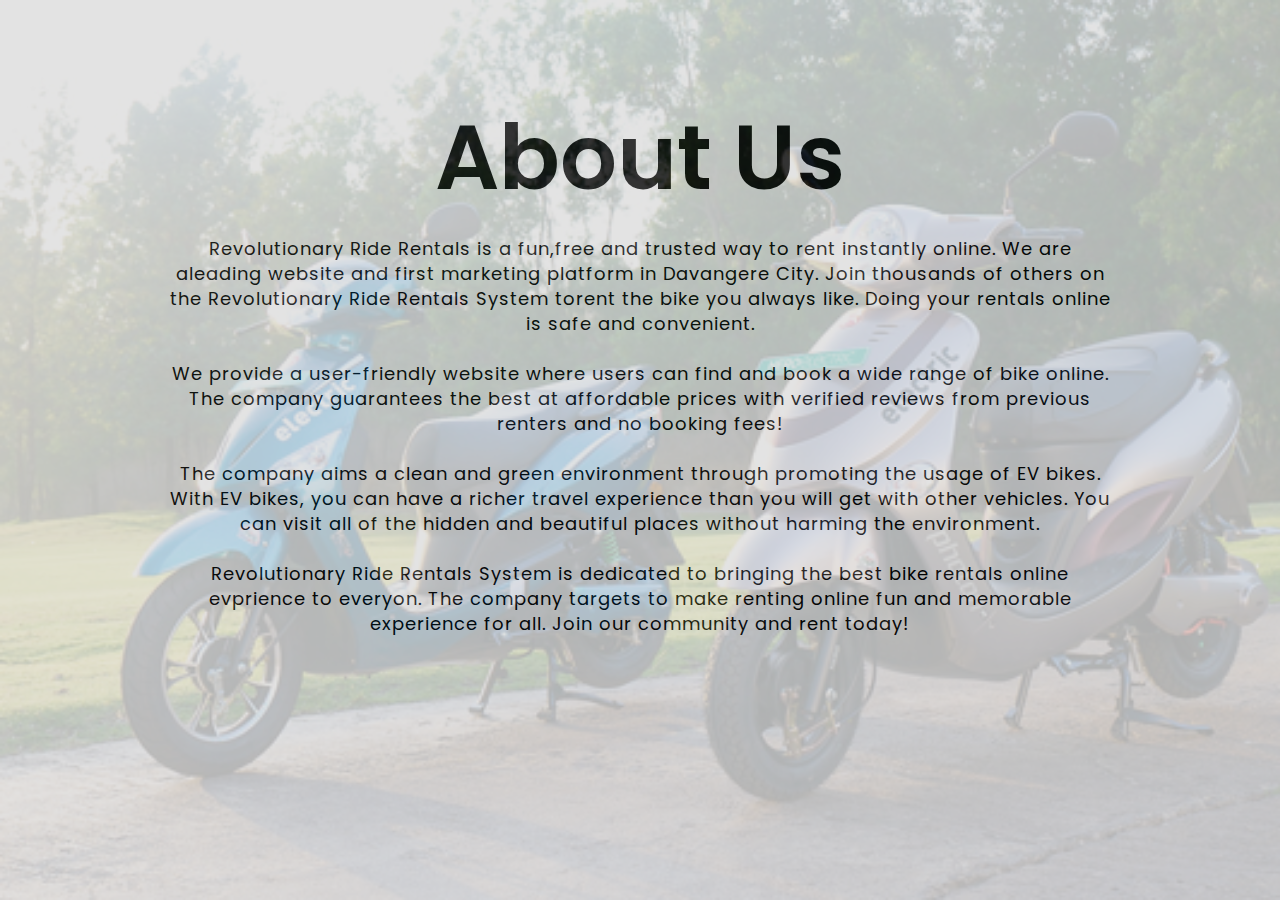
<file: aboutUs.html>
<!DOCTYPE html> 
<html lang="en">
<head>
  <meta charset="UTF-8">
  <meta name="viewport" content="width=device-width, initial-scale=1.0">
  <meta http-equiv="X-UA-Compatible" content="ie=edge">
 <title>About Us</title>
  <!---Custom Css File!--->
  <link rel="stylesheet" href="aboutUs.css">
</head>
<body>  
  <section class="about-us">
    <div class="about">
      <div class="text">
        <h2>About Us</h2>
          <p>Revolutionary Ride Rentals is a fun,free and trusted way to rent instantly online. We are aleading website and first marketing platform in Davangere City. Join thousands of others on the Revolutionary Ride Rentals System torent the bike you always like. Doing your rentals online is safe and convenient.</p><br>
          <p>We provide a user-friendly website where users can find and book a wide range of bike online. The company guarantees the best at affordable prices with verified reviews from previous renters and no booking fees!</p><br>
          <p>The company aims a clean and green environment through promoting the usage of EV bikes. With EV bikes, you can have a richer travel experience than you will get with other vehicles. You can visit all of the hidden and beautiful places without harming the environment.</p><br>
          <p>Revolutionary Ride Rentals System is dedicated to bringing the best bike rentals online evprience to everyon. The company targets to make renting online fun and memorable experience for all. Join our community and rent today!</p>
      </div>
    </div>
  </section>
</body>
</html>
</file>
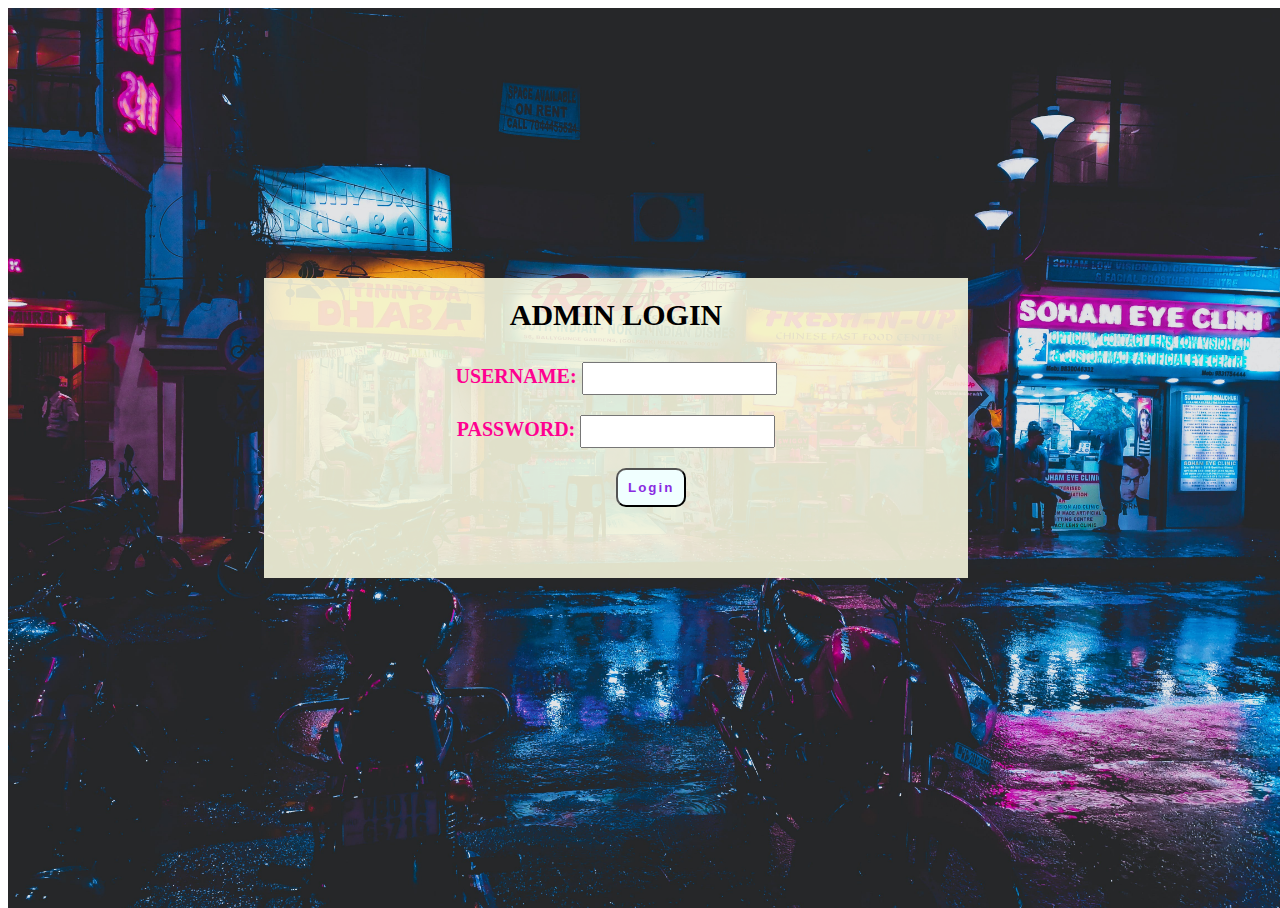
<file: admin.html>
<html lang="en">
<head>
    <meta charset="UTF-8">
    <meta name="viewport" content="width=device-width, initial-scale=1.0">
    <title>ADMIN LOGIN-PAGE</title>
</head>
<link rel="stylesheet" href="admin.css">
<body>
    <div class="container">
        
    <div class="container-1">
        
        <form action="">
            <span class="head">
                <h1>ADMIN LOGIN</h1>
            </span>
        <div class="name">
            <p>USERNAME: <input type="text" required></p>
        </div>
        <div class="password">
            <p>PASSWORD: <input type="password" required></p>
        </div>
        <div class="button">
             <input type="submit" value="Login">
        </div>
    </form>
    </div>
</div>
    
</body>
</html>
</file>
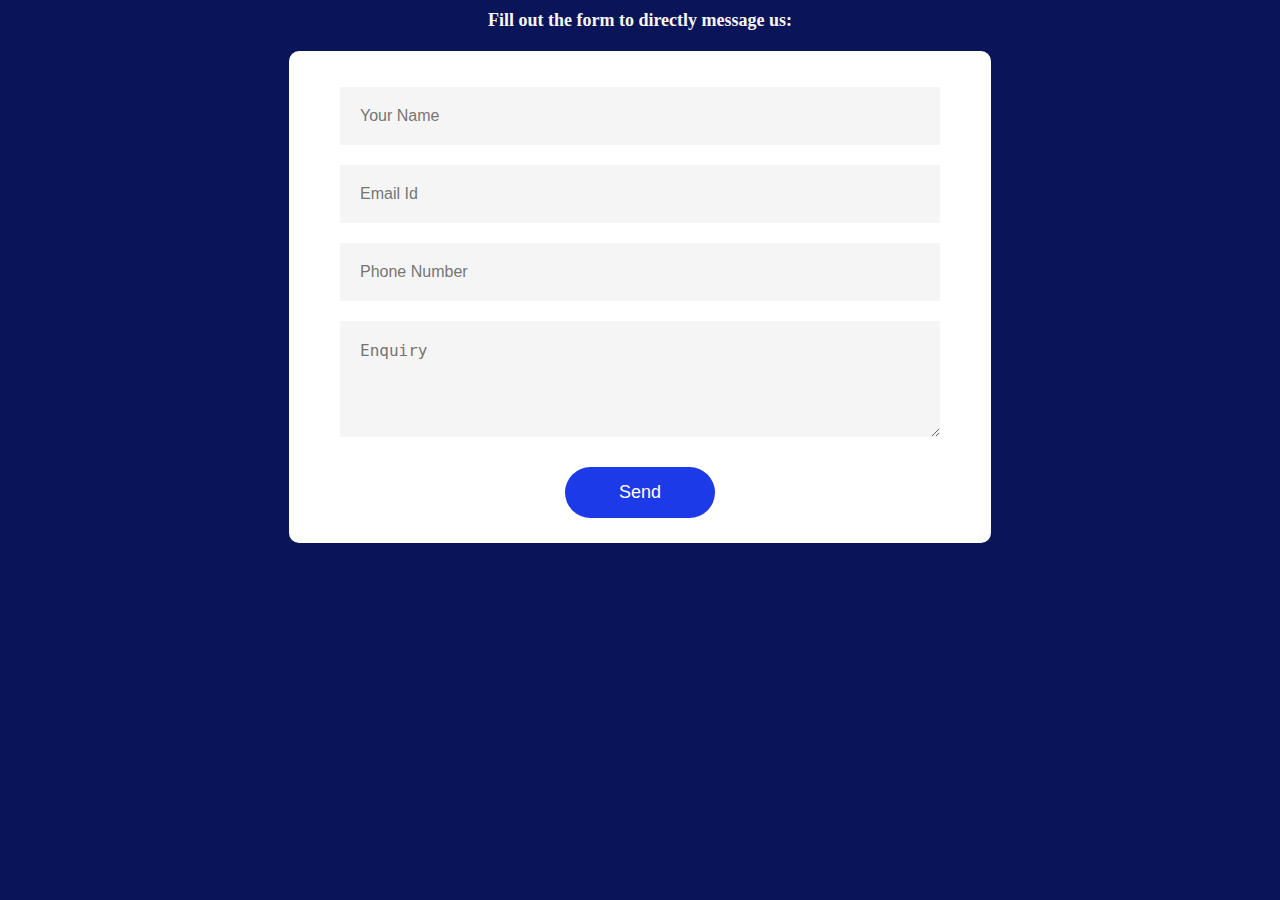
<file: ContactUS.html>
<!DOCTYPE html>
<html lang="en">
<head>
    <meta charset="UTF-8">
    <meta name="viewport" content="width=device-width, initial-scale=1.0">
    <title>Contact US</title>
    <link rel="stylesheet" href="ContactUs.css">
</head>
<body>
    <h3>Fill out the form to directly message us:</h3>
    <div class="container">
        <form onsubmit="sendEmail(); reset(); return false;">
            <input type="text" id="name" placeholder="Your Name" required>
            <input type="email" id="email" placeholder="Email Id" required>
            <input type="number" id="number" placeholder="Phone Number" required>
            <textarea id="message" rows="4" placeholder="Enquiry"></textarea>
            <button type="submit">Send</button>
        </form>
    </div>
    <script src="https://smtpjs.com/v3/smtp.js"></script>
    <script>
        function sendEmail(){
            Email.send({
                Host : "smtp.gmail.com",
                Username : "username",
                Password : "password",
                To : 'them@website.com',
                From : document.getElementById("email").value,
                Subject : "New Contact Form Enquiry",
                Body : "Name: " + document.getElementById("name").value 
                     + "<br> Email: " + document.getElementById("email").value 
                     + "<br> Phone no: " + document.getElementById("phone").value 
                     + "<br> Message: " + document.getElementById("message").value 
            }).then(
            message => alert("Message Sent Successfully")
            );
        }
    </script>
</body>
</html>
</file>
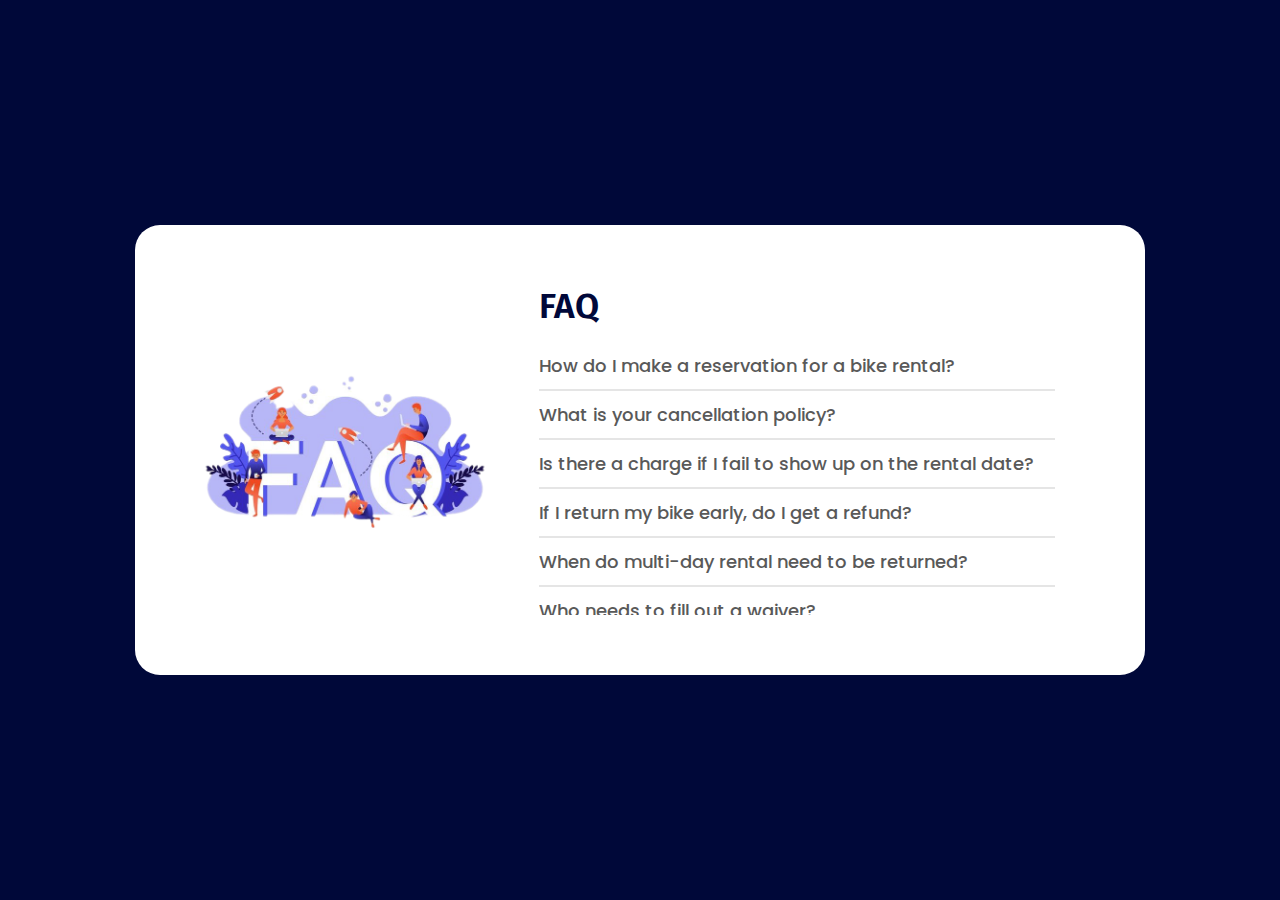
<file: FAQs.html>
<!DOCTYPE html>
<!-- Coding by CodingNepal | www.codingnepalweb.com -->
<html lang="en" dir="ltr">
  <head>
    <meta charset="UTF-8">
    <title>FAQs</title>
    <link rel="stylesheet" href="style.css">
    <!-- Boxicons CDN Link -->
    <link href='FAQs.css' rel='stylesheet'>
    <meta name="viewport" content="width=device-width, initial-scale=1.0">
   </head>
<body>
  <div class="accordion">
    <div class="image-box">
      <img src="FAQ.png" alt="Accordion Image">
    </div>
    <div class="accordion-text">
      <div class="title">FAQ</div>
    <ul class="faq-text">
      <li>
        <div class="question-arrow">
          <span class="question">How do I make a reservation for a bike rental?</span>
          <i class="bx bxs-chevron-down arrow"></i>
        </div>
        <p>Bike rentals are done online through th company's website. Create a account and look for your preferred bike. Click the photo and it will lead you to a page. Under the "Book Now" section,input the dates when to use the said bike then click "book". The payment will be made at the store upon claiming the bike.</p>
        <span class="line"></span>
      </li>
      <li>
        <div class="question-arrow">
          <span class="question">What is your cancellation policy?</span>
          <i class="bx bxs-chevron-down arrow"></i>
        </div>
        <p>The company has a 5-day cancellation policy. If the reserved bike is cancelled 5 days or less before the rental date, you will be charged ₹147.5. However, if you cancel befor 6days or more, ther will be no charge.</p>
        <span class="line"></span>
      </li>
      <li>
        <div class="question-arrow">
          <span class="question">Is there a charge if I fail to show up on the rental date?</span>
          <i class="bx bxs-chevron-down arrow"></i>
        </div>
        <p>Yes,if you do not show up on rental date state on your reservation, you will be charged ₹300.</p>
        <span class="line"></span>
      </li>
      <li>
        <div class="question-arrow">
          <span class="question">If I return my bike early, do I get a refund?</span>
          <i class="bx bxs-chevron-down arrow"></i>
        </div>
        <p>No, when you purchase a rental our live inventory systems strictly reseve that bike model and size for you for that duration. That means no other person can start or end their trip during that time period. If you are unsure of your travel plans or the duration of rentalwe suggest starting with the amount of time you are comfortable with. If you wish to extend your multi-day rental please call us and we will confirm the rate and availability. Availability and rate are only guaranteed when you have reserved and paid for your rental in full.</p>
        <span class="line"></span>
      </li>
      <li>
        <div class="question-arrow">
          <span class="question">When do multi-day rental need to be returned?</span>
          <i class="bx bxs-chevron-down arrow"></i>
        </div>
        <p>A 24 Hr rental is exactly that; the  bike is due back 24 hrs from the time you reserved the bike. For example, if you reserved the bike at 12:00 pm it is due back by 12:00 pm the next day 3-day and weekly rentals are due back on the last day by close unless otherwise stated.For example, for a 3-day rental, if you pick up the bike on Monday at 10:00 it will be due back by Wednesday before the store's close time, 6:00pm. If you rented the bike for one week, it would be due back on the seventh day by the store's close time, in the case that you picked-up on Monday it would be due back Sunday by the store's closing time. If you are not able to return the bike on the agreed-upon date and time please let us know as soon as possible. There will be a ₹147.62 penalty for each day it is not returned.</p>
        <span class="line"></span>
      </li>
      <li>
      <li>
        <div class="question-arrow">
          <span class="question">Who needs to fill out a waiver?</span>
          <i class="bx bxs-chevron-down arrow"></i>
        </div>
        <p>A waiver must be completed for each individual; those under the age of 18 (minors) must be accompanied by a guardian.</p>
        <span class="line"></span>
      </li>
      <li>
        <div class="question-arrow">
          <span class="question">Is a deposit required?</span>
          <i class="bx bxs-chevron-down arrow"></i>
        </div>
        <p>Yes,at least 50% deposit is required to a bike reservation via paypal.The remaining balance(if any)will be given upon claiming the reserved bike. A government-isssed ID(For Example: Driver's Lcense Passport, Identification Card) is required to be presented upon the pick-up of the bike.</p>
        <span class="line"></span>
      </li>
    </ul>
    </div>
  </div>


  <script>
    let li = document.querySelectorAll(".faq-text li");
    for (var i = 0; i < li.length; i++) {
      li[i].addEventListener("click", (e)=>{
        let clickedLi;
        if(e.target.classList.contains("question-arrow")){
          clickedLi = e.target.parentElement;
        }else{
          clickedLi = e.target.parentElement.parentElement;
        }
       clickedLi.classList.toggle("showAnswer");
      });
    }
  </script>

</body>
</html>
</file>
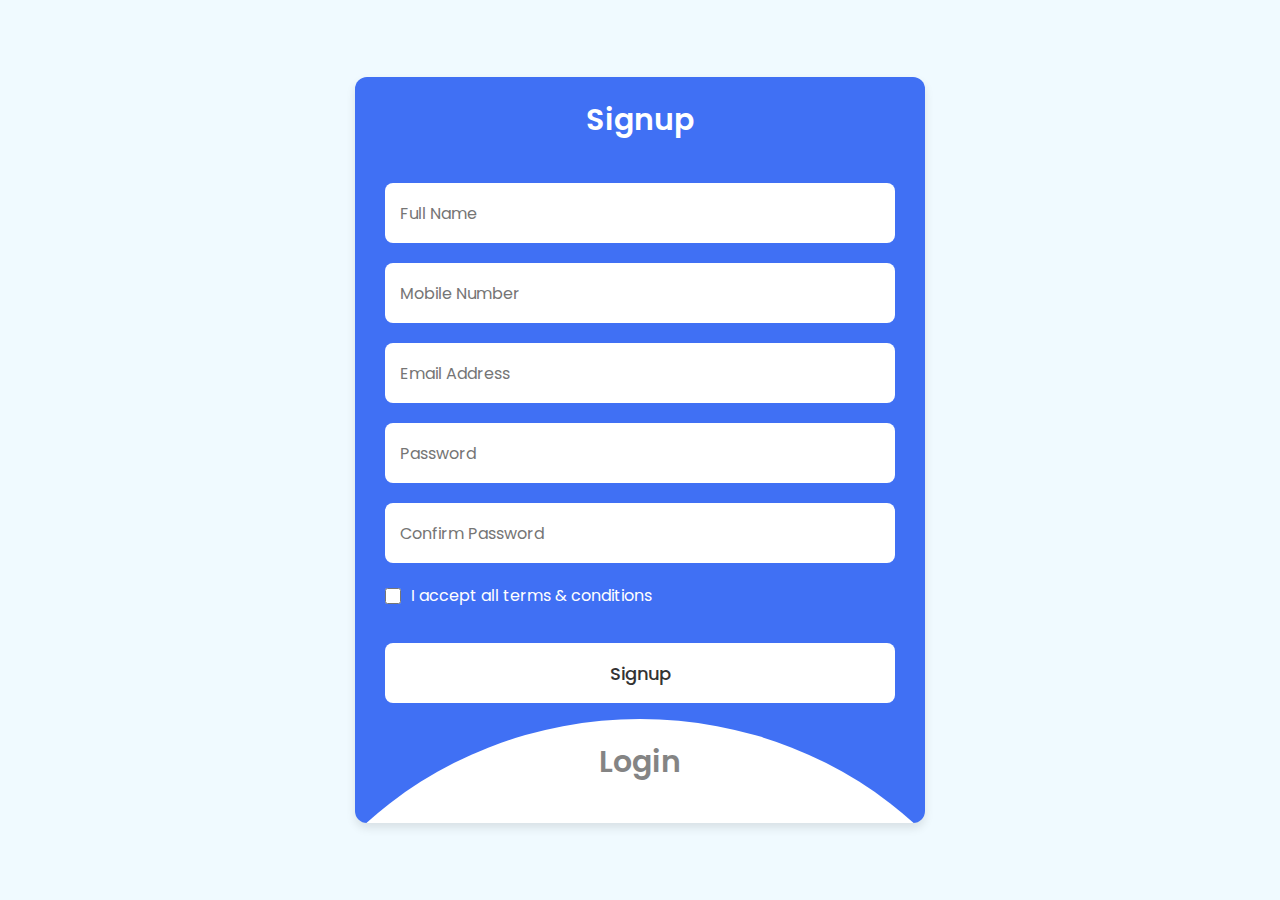
<file: login.html>
<!DOCTYPE html>
<!-- Coding By CodingNepal - codingnepalweb.com -->
<html lang="en">
  <head>
    <meta charset="UTF-8" />
    <meta http-equiv="X-UA-Compatible" content="IE=edge" />
    <meta name="viewport" content="width=device-width, initial-scale=1.0" />
   <title>Login & Signup Form</title>
    <link rel="stylesheet" href="login.css" />
  </head>
  <body>
    <section class="wrapper">
      <div class="form signup">
        <header>Signup</header>
        <form action="#">
          <input type="text" placeholder="Full Name" required />
          <input type="text" placeholder="Mobile Number" required />
          <input type="text" placeholder="Email Address" required />
          <input type="password" placeholder="Password" required />
          <input type="text" placeholder="Confirm Password" required />
          <div class="checkbox">
            <input type="checkbox" id="signupCheck" />
            <label for="signupCheck">I accept all terms & conditions</label>
          </div>
          <input type="submit" value="Signup" />
        </form>
      </div>

      <div class="form login">
        <header>Login</header>
        <form action="#">
          <input type="text" placeholder="Email address" required />
          <input type="password" placeholder="Password" required />
          <a href="#">Forgot password?</a>
          <input type="submit" value="Login" />
        </form>
      </div>

      <script>
        const wrapper = document.querySelector(".wrapper"),
          signupHeader = document.querySelector(".signup header"),
          loginHeader = document.querySelector(".login header");

        loginHeader.addEventListener("click", () => {
          wrapper.classList.add("active");
        });
        signupHeader.addEventListener("click", () => {
          wrapper.classList.remove("active");
        });
      </script>
    </section>
  </body>
</html>
</file>
<file: aboutUs.css>
@import url('https://fonts.googleapis.com/css2?family=Poppins:wght@200;300;400;500&display=swap');
*{
  margin: 0;
  padding: 0;
  box-sizing: border-box;
  font-family: 'Poppins', sans-serif;
}
.about-us{
  height: 100vh;
  width: 100%;
  padding: 90px 0;
  background: #ddd;
}
.about{
  width: 1130px;
  max-width: 85%;
  margin: 0 auto;
  display: flex;
  align-items: center;
  text-align: center;
  justify-content: space-around;
}
.text{
  width: 950px;
}
.text h2{
  font-size: 90px;
  font-weight: 600;
  margin-bottom: 10px;

}
.text h5{
  font-size: 22px;
  font-weight: 500;
  margin-bottom: 20px;
}
.text p{
  font-size: 18px;
  line-height: 25px;
  letter-spacing: 1px;
}
.about::before{
    content: "";
    position: absolute;
    top: 0;
    left: 0;
    height: 100%;
    width: 100%;
    background-image: url(ev-scooty.jpg);
    background-size: cover;
    background-repeat: no-repeat;
    opacity: 0.2;
}
</file>
<file: admin.css>
.container{
    background-image: url("bikebg.jpg");
    height: 100vh;
    background-repeat: no-repeat;
    background-position: center center ;
    background-size: cover;
    width: 100%;
    -o-object-fit:cover;
    object-fit:cover;
    position:absolute;
    
    
}
/* .head{
    position: absolute;
    top: 35%;
    left: 40%;
    right: 25%;
    bottom: 35%;
    color:rgb(255, 123, 47);
    font-size: 1em;
    font-weight: 900;
    font-style: normal;
    box-shadow: 100%;
    font-family: 'Times New Roman', Times, serif;
    font-weight: bolder;   
    height: 72px;
} */
.container-1{
    text-align: center;
    color: rgb(255, 0, 144);
    position: absolute;
    top: 30%;
    left: 20%;
    right: 25%;
    bottom: 35%;
    background-color: rgba(245, 245, 220, 0.9);
    border: transparent;
    font-size: 20px;
    font-weight: 900;
    height: 300px;
    
}

input[type=text]{
    padding: 7px;
    margin-top: 10px;
    
}
input[type=password]{
    padding:7px ;
}
input[type=submit]{
    padding: 10px 10px;
    border-radius: 10px;
    color: blueviolet;
    background-color: azure;
    font-weight: 900;
    letter-spacing: 2px;
    align-items: center;
    position: absolute;
    left: 50%;
}
input[type=submit]:hover{
    background-color: rgba(69, 42, 165, 0.689);
    color: gold;
}
.head{
    background-color: aliceblue;
    color: black;
    text-shadow: 100%;
    font-size: 15px;
    font-weight: 100;
}
</file>
<file: ContactUs.css>
*{
    margin: 0;
    padding: 0;
    box-sizing: 'poppins', sans-serif;
}
body{
    background: #0a1458;
}
h3{
    color: #f9f5f5;
    font-weight: 800;
    margin-top: 10px;
    margin-bottom: 20px;
    background: #0a1458;
    text-align: center;
    font-size: large;
}
.container{
    width: 100%;
    height: 100%;
    background: #0a1458;
    display: flex;
    align-items: center;
    justify-content: center;
}
form{
    background: #fff;
    display: flex;
    flex-direction: column;
    padding: 2vw 4vw;
    width: 90%;
    max-width: 600px;
    border-radius: 10px;
}
form input, form textarea{
    border: 0;
    margin: 10px 0;
    padding: 20px;
    outline: none;
    background: #f5f5f5;
    font-size: 16px;
}
form button{
    padding: 15px;
    background: #1c3ae8;
    color: #fff;
    font-size: 18px;
    border: 0;
    outline: none;
    cursor: pointer;
    width: 150px;
    margin: 20px auto 0;
    border-radius: 30px ;
}
</file>
<file: style.css>
@import url("https://fonts.googleapis.com/css2?family=Montserrat:wght@300;400;500;600;700&family=Poppins:wght@500;600;700;800&family=Work+Sans:wght@400;500&display=swap");

* {
  margin: 0;
  padding: 0;
  box-sizing: border-box;
  font-family: "Montserrat", sans-serif;
}
html {
  font-size: 62.5%;
  /* 1rem = 10px */
  overflow-x: hidden;
}

body {
  overflow-x: hidden;
  background-color: #e6e6eb;
}

:root {
  --primary-color: #000839;
  --primary-shades: #00020b;
  --para-color: #80849c;
  --helper-color: #1264fa;
  --white: #fff;
  --bg-color: #e6e6eb;
}

a {
  text-decoration: none;
  display: inline-block;
}

img {
  display: inline-block;
  width: 100%;
}

li {
  list-style: none;
}

h1,
h2,
h3,
h4 {
  color: var(--primary-color);
}

.para {
  font-size: 1.6rem;
  line-height: 1.7;
  font-weight: 400;
  color: var(--para-color);
}

.header {
  height: 9.6rem;
  display: flex;
  justify-content: space-between;
  align-items: center;
  padding: 0 5.4rem;
  position: relative;
}

.logo {
  font-size: 2rem;
  font-weight: bold;
}

.navbar {
  display: flex;
  align-items: center;
}

.navbar-list {
  display: flex;
  justify-content: center;
  align-items: center;
  gap: 3.2rem;
  font-size: 1.5rem;
}

.navbar-list .navbar-btn {
  padding: 1.2rem 2.4rem;
  background-color: var(--white);
  border: 1px solid var(--helper-color);
  color: var(--helper-color);
  border-radius: 5rem;
  transition: all 0.3s ease-in-out;
}

.navbar-list .navbar-link:hover,
.navbar-list .navbar-link:active {
  color: var(--helper-color);
}

.navbar-btn:hover,
.navbar-btn:active {
  background-color: var(--helper-color);
  color: var(--white);
}

.navbar-link {
  text-transform: uppercase;
}

.mobile-nav-icon {
  font-size: 4rem;
  color: var(--primary-color);
}

.mobile-navbar-btn {
  display: none;
}

.mobile-nav-icon[name="close"] {
  display: none;
}

/* resuable code  */
.section {
  padding: 9.6rem 0;
}

.container {
  max-width: 130rem;
  margin: 0 auto;
  padding: 0 3.2rem;
}

.grid {
  display: grid;
  gap: 9.6rem;
}

.grid-two-column {
  grid-template-columns: repeat(2, 1fr);
}

.btn {
  font-size: 1.6rem;
  text-transform: capitalize;
  padding: 1.6rem 3.2rem;
  border-radius: 10rem;
  background-color: var(--helper-color);
  color: var(--white);
  transition: all 0.2s linear;
}

.btn:hover,
.btn:active {
  transform: scale(1.05);
}

.section-hero {
  position: relative;
}

.section-hero::before {
  content: "";
  display: inline-block;
  position: absolute;
  bottom: 9.6rem;
  right: 0;
  width: 30%;
  height: 50%;
  background: var(--bg-color);
  z-index: -1;
}

.primary-heading {
  font-size: 6rem;
  font-weight: 700;
}

.section-hero .para {
  margin-top: 2rem;
  margin-bottom: 3.2rem;
}

.hero-icons {
  margin-top: 4.2rem;
}

.hero-icons .icon {
  font-size: 6rem;
  position: relative;
}

.hero-icons .icon::after {
  content: "";
  position: absolute;
  top: 0;
  left: 0;
  width: 60%;
  height: 60%;
  background-color: var(--helper-color);
  border-radius: 50%;
  opacity: 0.7;
}

.hero-icons h2 {
  font-size: 2rem;
  margin-top: 1.5rem;
  margin-bottom: 0.8rem;
}

.section-hero .hero-icon-style .para {
  line-height: 1.6;
  font-family: 1.4rem;
  margin: 0;
}

.hero-image {
  display: flex;
  justify-content: center;
  align-items: flex-start;
  position: relative;
}

.hero-image img {
  height: 90%;
  box-shadow: 0 0 10rem 0 rgba(0, 0, 0, 0.1);
}

.hero-img-overlay {
  position: absolute;
  bottom: 0;
  left: -10%;
  background-color: var(--primary-color);
  padding: 4rem;
}

.hero-img-overlay .para {
  color: var(--white);
}

.hero-img-overlay .para:nth-child(2) {
  margin: 0;
  font-weight: bold;
}

.hero-img-overlay .para:last-child {
  margin: 0;
}

@media (max-width: 1250px) {
  .container {
    padding: 0 6rem;
  }
  html {
    font-size: 56.25%;
  }
}

@media (max-width: 980px) {
  .container {
    max-width: 96rem;
  }

  .section-hero .grid-two-column {
    grid-template-columns: 1fr;
  }

  .section-hero .hero-icons .grid-two-column {
    grid-template-columns: 1fr 1fr;
  }

  .navbar {
    position: absolute;
    top: 0;
    left: 0;
    width: 100%;
    height: 100vh;
    background: #000;

    display: flex;
    justify-content: center;
    align-items: center;

    transform: translateX(100%);
    transition: all 0.3s linear;

    opacity: 1;
    visibility: visible;
    pointer-events: none;
  }

  .navbar .navbar-list {
    display: flex;
    flex-direction: column;
    justify-content: center;
    align-items: center;
  }

  .navbar .navbar-link {
    color: var(--white);
  }

  .mobile-navbar-btn {
    display: block;
    z-index: 9999;
  }

  .active .navbar {
    opacity: 1;
    visibility: visible;
    pointer-events: auto;
    transform: translateX(0);
    z-index: 999;
  }

  .active .mobile-navbar-btn .mobile-nav-icon[name="close"] {
    display: block;
    color: var(--white);
  }
  .active .mobile-navbar-btn .mobile-nav-icon[name="menu"] {
    display: none;
    color: var(--white);
  }

  .section::before {
    height: 30%;
  }

  .hero-image img {
    width: 60%;
  }

  .hero-image .hero-img-overlay {
    width: 80%;
    left: 0;
  }
}

@media (max-width: 768px) {
  .container {
    max-width: 720px;
  }
  .hero-image img {
    width: 80%;
  }
  .hero-image .hero-img-overlay {
    width: 90%;
    left: 0;
  }
}
.imagep{
  display: flex;
  float: right;
  position: absolute;
  right: 88%;
  margin-top: 35px;
}
footer{
  background-color: #000;
  height: 220px;
  width: auto;
  
}
footer a{
  color: #fff;
  padding: 20px 20px;
  margin-top: 30px;
  font-size: 20px;
  font-family: Arial, Helvetica, sans-serif;
  font-weight: 900;
  margin-left: 25px;

}
footer a:hover{
  color: palevioletred;
}
</file>
<file: FAQs.css>
/* Google Font CDN Link */
@import url('https://fonts.googleapis.com/css2?family=Poppins:wght@200;300;400;500;600;700&display=swap');
@import url('https://fonts.googleapis.com/css2?family=Fira+Sans:wght@500;600&display=swap');
*{
  margin: 0;
  padding: 0;
  box-sizing: border-box;
  font-family: "Poppins" , sans-serif;
}
body{
  display: flex;
  align-items: center;
  justify-content: center;
  min-height: 100vh;
  background: #000839;
  padding: 40px;
}
::selection{
  background: #000839;
  color: #fff;
}
.accordion{
  display: flex;
  max-width: 1010px;
  width: 100%;
  align-items: center;
  justify-content: space-between;
  background: #fff;
  border-radius: 25px;
  padding: 45px 90px 45px 60px;
}
.accordion .image-box{
  height: 360px;
  width: 300px;
}
.accordion .image-box img{
  height: 100%;
  width: 100%;
  object-fit: contain;
}
.accordion .accordion-text{
  width: 60%;
}
.accordion .accordion-text .title{
  font-size: 35px;
  font-weight: 600;
  color: #000839;
  font-family: 'Fira Sans', sans-serif;
}
.accordion .accordion-text .faq-text{
  margin-top: 25px;
  height: 263px;
  overflow-y: auto;
}
.faq-text::-webkit-scrollbar{
  display: none;
}
.accordion .accordion-text li{
  list-style: none;
  cursor: pointer;
}
.accordion-text li .question-arrow{
  display: flex;
  align-items: center;
  justify-content: space-between;
}
.accordion-text li .question-arrow .question{
  font-size: 18px;
  font-weight: 500;
  color: #595959;
  transition: all 0.3s ease;
}
.accordion-text li .question-arrow .arrow{
  font-size: 20px;
  color: #595959;
  transition: all 0.3s ease;
}
.accordion-text li.showAnswer .question-arrow .arrow{
  transform: rotate(-180deg);
}
.accordion-text li:hover .question-arrow .question,
.accordion-text li:hover .question-arrow .arrow{
  color: #000839;
}
.accordion-text li.showAnswer .question-arrow .question,
.accordion-text li.showAnswer .question-arrow .arrow{
  color: #000839;
}
.accordion-text li .line{
  display: block;
  height: 2px;
  width: 100%;
  margin: 10px 0;
  background: rgba(0, 0, 0, 0.1);
}
.accordion-text li p{
  width: 92%;
  font-size: 15px;
  font-weight: 500;
  color: #595959;
  display: none;
}
.accordion-text li.showAnswer p{
  display: block;
}

@media (max-width: 994px) {
  body{
    padding: 40px 20px;
  }
  .accordion{
    max-width: 100%;
    padding: 45px 60px 45px 60px;
  }
  .accordion .image-box{
    height: 360px;
    width: 220px;
  }
  .accordion .accordion-text{
    width: 63%;
  }
}
@media (max-width: 820px) {
  .accordion{
    flex-direction: column;
  }
  .accordion .image-box{
    height: 360px;
    width: 300px;
    background: #101955;
    width: 100%;
    border-radius: 25px;
    padding: 30px;
  }
  .accordion .accordion-text{
    width: 100%;
    margin-top: 30px;
  }
}
@media (max-width: 538px) {
  .accordion{
    padding: 25px;
  }
  .accordion-text li p{
    width: 98%;
  }
}
</file>
<file: login.css>
/* Import Google font - Poppins */
@import url("https://fonts.googleapis.com/css2?family=Poppins:wght@200;300;400;500;600;700&display=swap");
* {
  margin: 0;
  padding: 0;
  box-sizing: border-box;
  font-family: "Poppins",
    sans-serif;
}
body {
  min-height: 100vh;
  display: flex;
  align-items: center;
  justify-content: center;
  background: #f0faff;
}
.wrapper {
  position: relative;
  max-width: 570px;
  width: 100%;
  border-radius: 12px;
  padding: 20px 30px 120px;
  background: #4070f4;
  box-shadow: 0 5px 10px
    rgba(0,0,0,0.1);
  overflow: hidden;
}
.form.login {
  position: absolute;
  left: 50%;
  bottom: -86%;
  transform: translateX(-50%);
  width: calc( 100% + 220px );
  padding: 20px 140px;
  border-radius: 50%;
  height: 100%;
  background: #fff;
  transition: all 0.6s ease;
}
.wrapper.active
  .form.login {
  bottom: -15%;
  border-radius: 35%;
  box-shadow: 0 -5px
    10px rgba(0, 0, 0, 0.1);
}
.form
  header {
  font-size: 30px;
  text-align: center;
  color: #fff;
  font-weight: 600;
  cursor: pointer;
}
.form.login
  header {
  color: #333;
  opacity: 0.6;
}
.wrapper.active
  .form.login
  header {
  opacity: 1;
}
.wrapper.active
  .signup
  header {
  opacity: 0.6;
}
.wrapper
  form {
  display: flex;
  flex-direction: column;
  gap: 20px;
  margin-top: 40px;
}
form
  input {
  height: 60px;
  outline: none;
  border: none;
  padding: 0 15px;
  font-size: 16px;
  font-weight: 400;
  color: #333;
  border-radius: 8px;
  background: #fff;
}
.form.login
  input {
  border: 1px
    solid
    #aaa;
}
.form.login
  input:focus {
  box-shadow: 0 1px 0 #ddd;
}
form
  .checkbox {
  display: flex;
  align-items: center;
  gap: 10px;
}
.checkbox
  input[type="checkbox"] {
  height: 16px;
  width: 16px;
  accent-color: #fff;
  cursor: pointer;
}
form
  .checkbox
  label {
  cursor: pointer;
  color: #fff;
}
form a {
  color: #333;
  text-decoration: none;
}
form
  a:hover {
  text-decoration: underline;
}
form
  input[type="submit"] {
  margin-top: 15px;
  padding: none;
  font-size: 18px;
  font-weight: 500;
  cursor: pointer;
}
.form.login
  input[type="submit"] {
  background: #4070f4;
  color: #fff;
  border: none;
}
</file>
